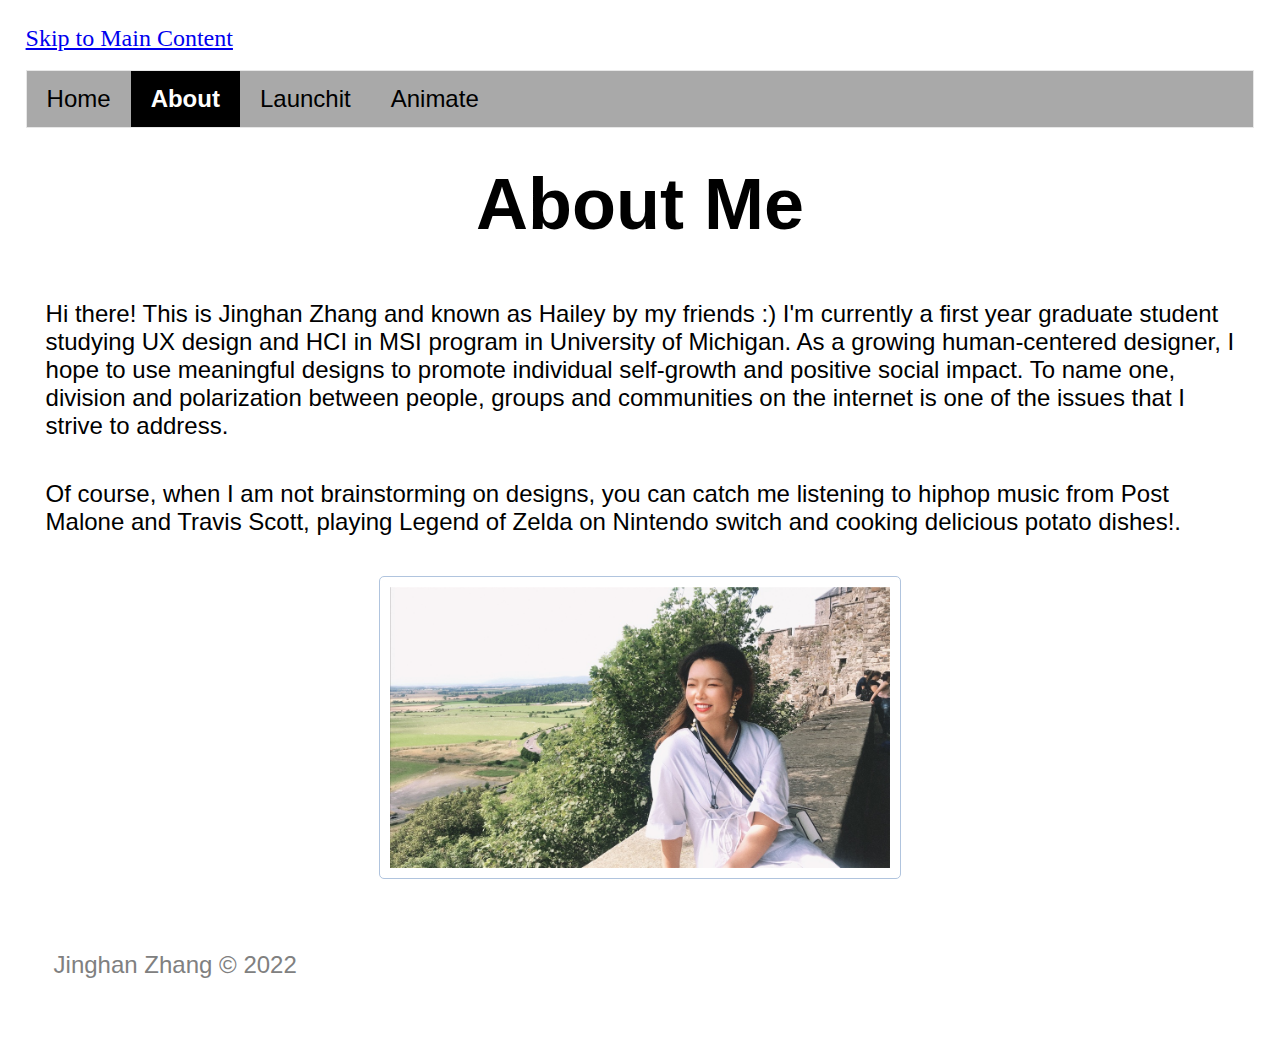
<file: about.html>
<!DOCTYPE html>
	<!-- You do not need to make any changes to this file, but
	you should still review the tags to make sure that you
	are familiar with them. -->

<html lang="en">
<!-- All of the meta data for the page belongs in the header tag -->
<head>
	<meta charset="UTF-8">
	<meta name="viewport" content="width=device-width, initial-scale=1.0">
	<!-- Link to the favicon image -->
	<link rel="icon" href="images/favicon.ico">
	<!-- Link to the reset file -->
	<link rel="stylesheet" href="css/html5reset.css">
	<!-- Link to the stylesheet -->
	<link rel="stylesheet" href="css/style.css">
	<title>About Me</title>
</head>

<!-- All of the visible code in the page belongs in the body tag -->
<body>
	<a class = "skip" href='#main'>Skip to Main Content</a>

	<!-- Every page should have a main tag for accessibility -->
	<header>
		<nav>
			<ul>
				<!-- Since I am on the index file I added class = action to the link to index. -->
				<li><a href = "index.html" >Home</a></li>
				<li class="active"><a href = "about.html">About</a></li>
				<li><a href = "project1.html">Launchit</a></li>
				<li><a href = "project2.html">Animate</a></li>
			</ul>
		</nav>
		<h1 id='main'>About Me</h1>
	</header>

	<main>
		<p>Hi there! This is Jinghan Zhang and known as Hailey by my friends :) 
			I'm currently a first year graduate student studying UX design and HCI in MSI program in University of Michigan. 
			As a growing human-centered designer, I hope to use meaningful designs to promote individual 
			self-growth and positive social impact. To name one, division and polarization 
			between people, groups and communities on the internet is one of the issues that I strive to address.</p>
			
		<p>Of course, when I am not brainstorming on designs, you can catch me listening 
			to hiphop music from Post Malone and Travis Scott, playing Legend of Zelda on 
			Nintendo switch and cooking delicious potato dishes!.</p>
		<img src = "images/profile_pic.png" alt="profile picture" width="500"/>
	</main>

	<!-- Footer is a sematic tag page that aids readability -->
	<footer>
		<p>Jinghan Zhang &copy; 2022</p>
	</footer>

</body>
</html>
</file>
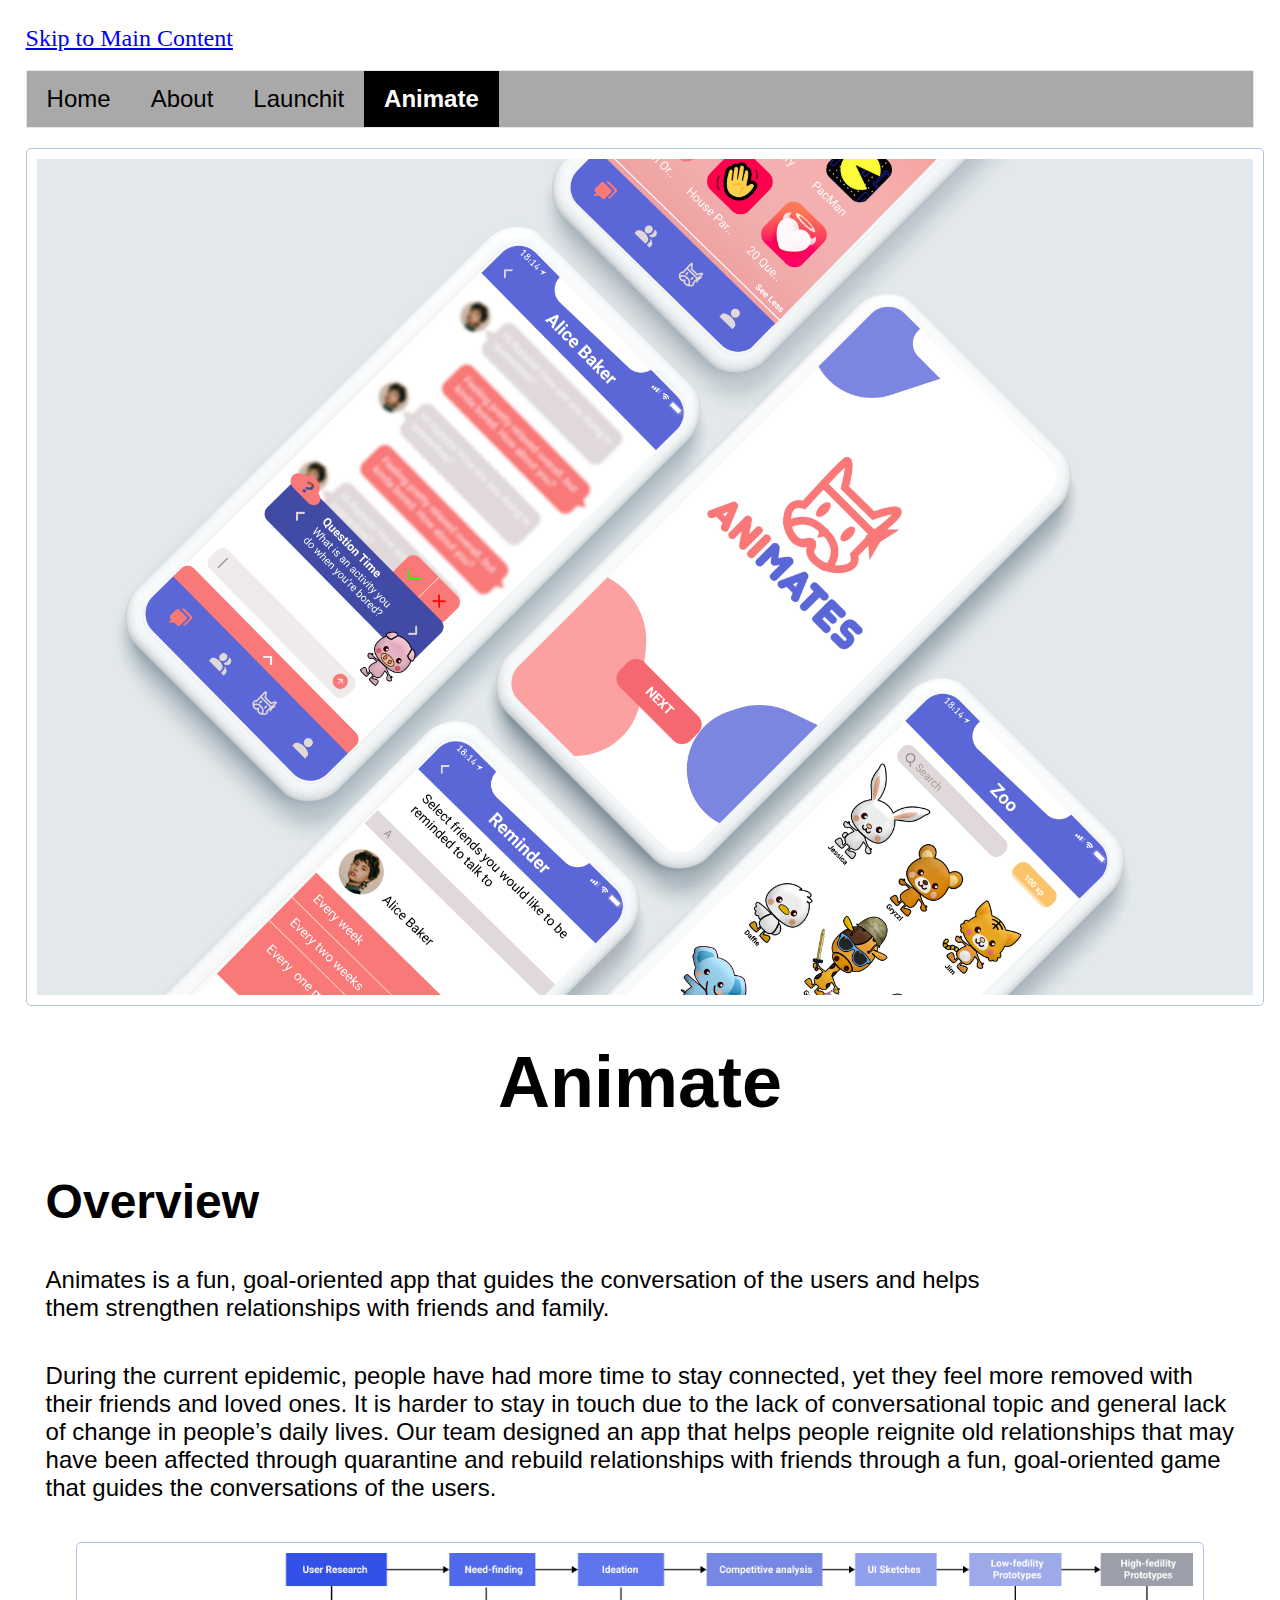
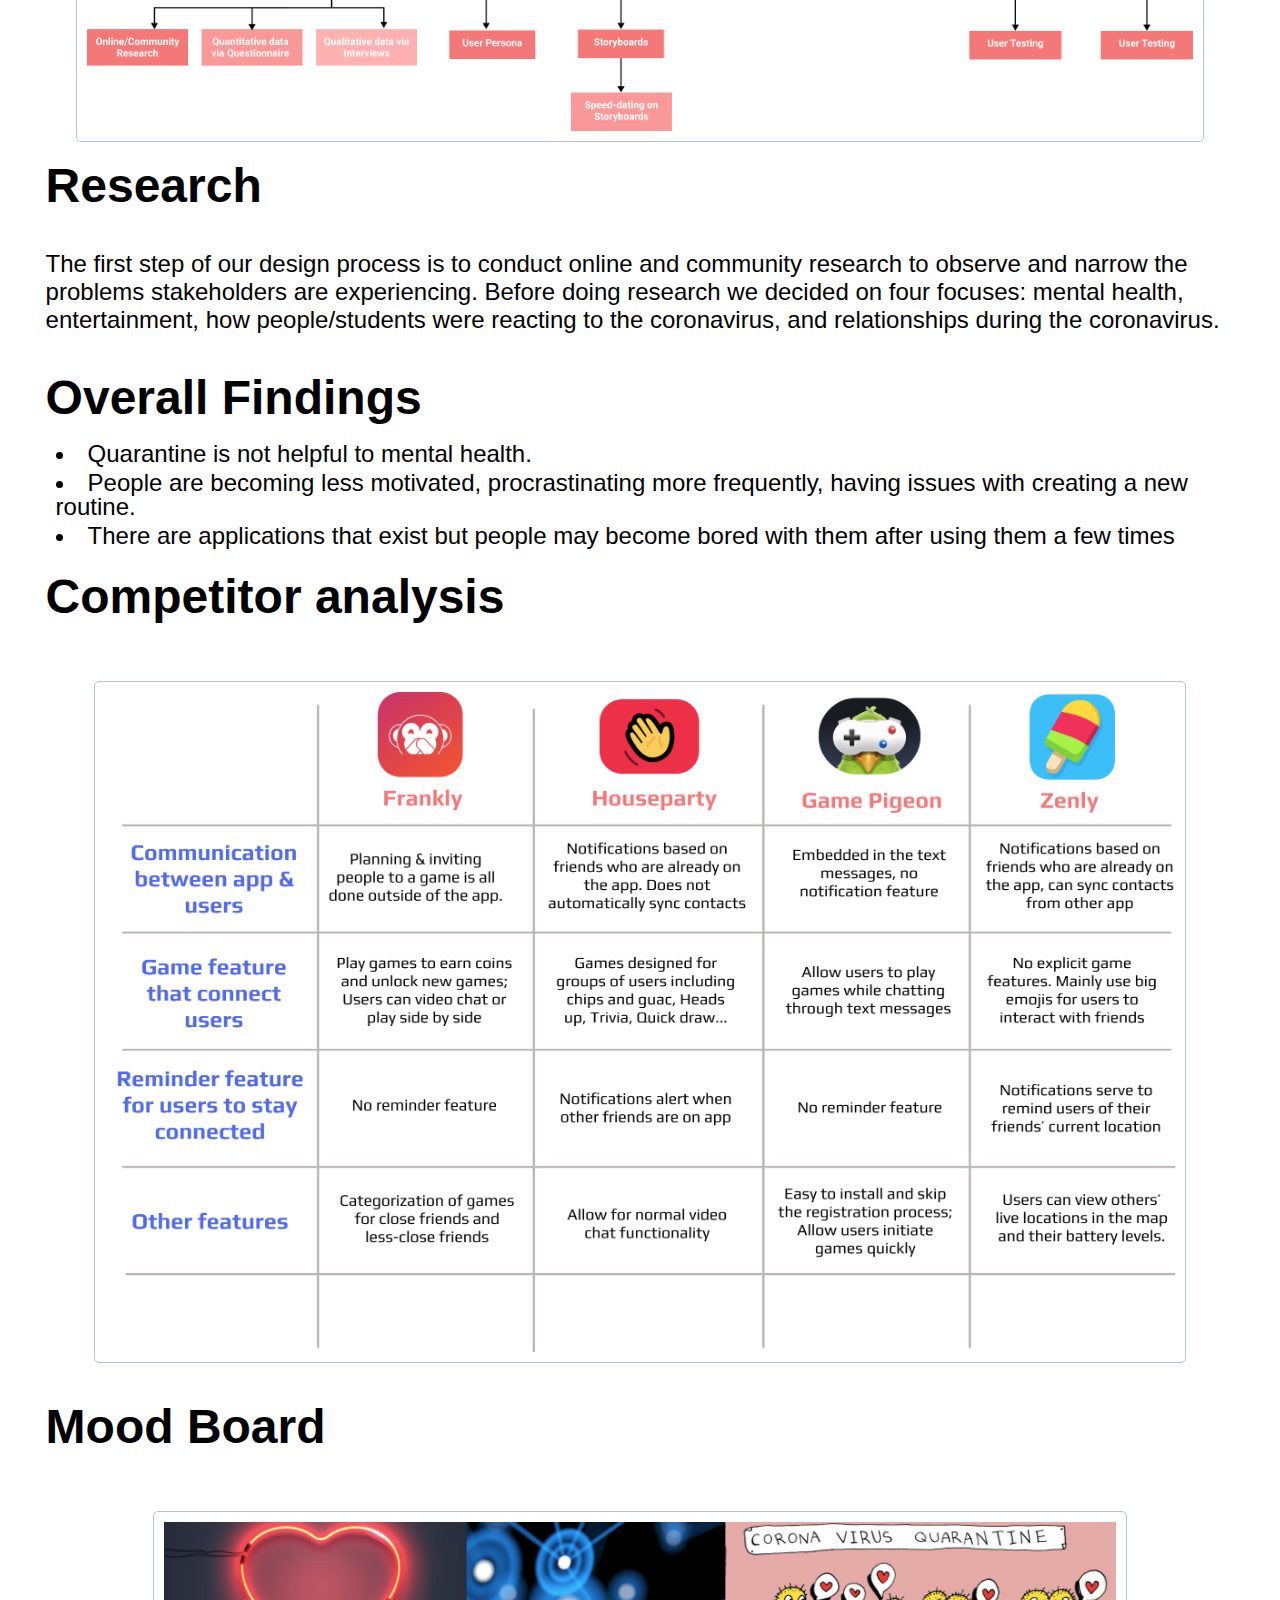
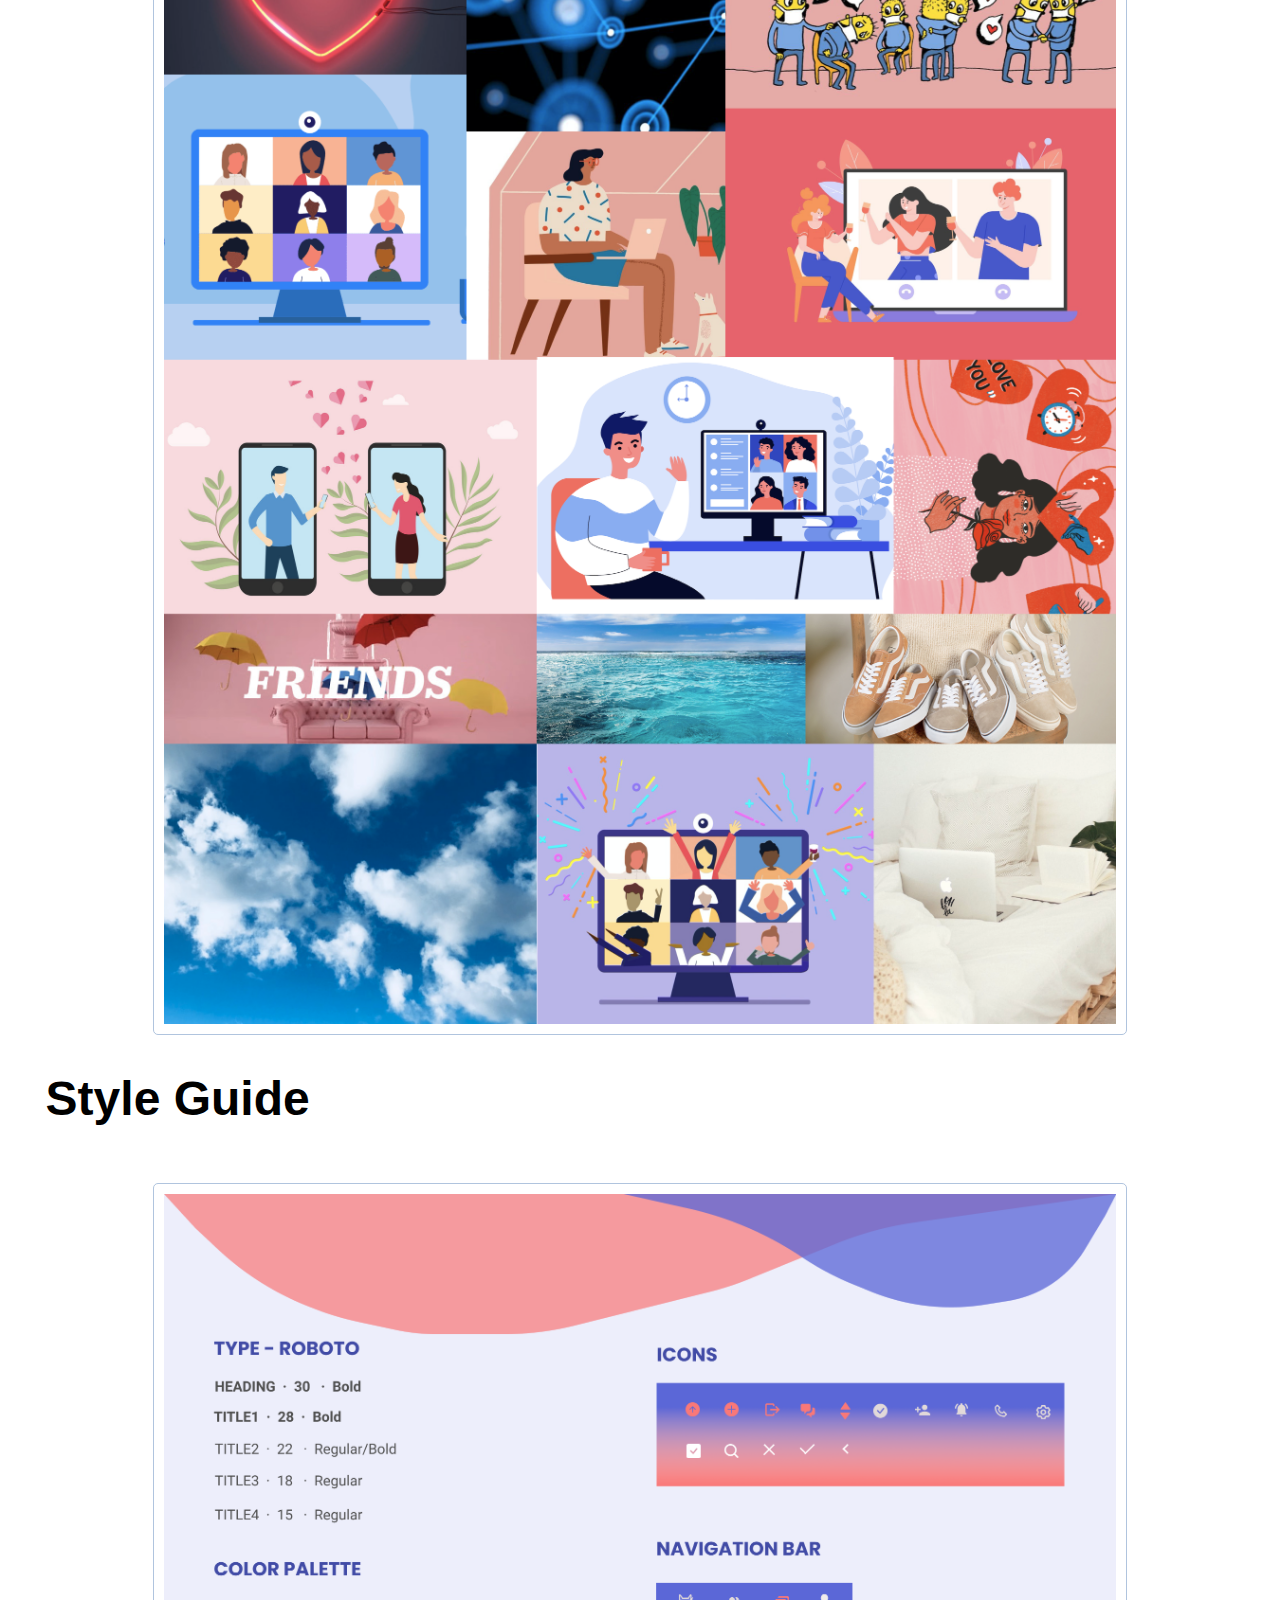
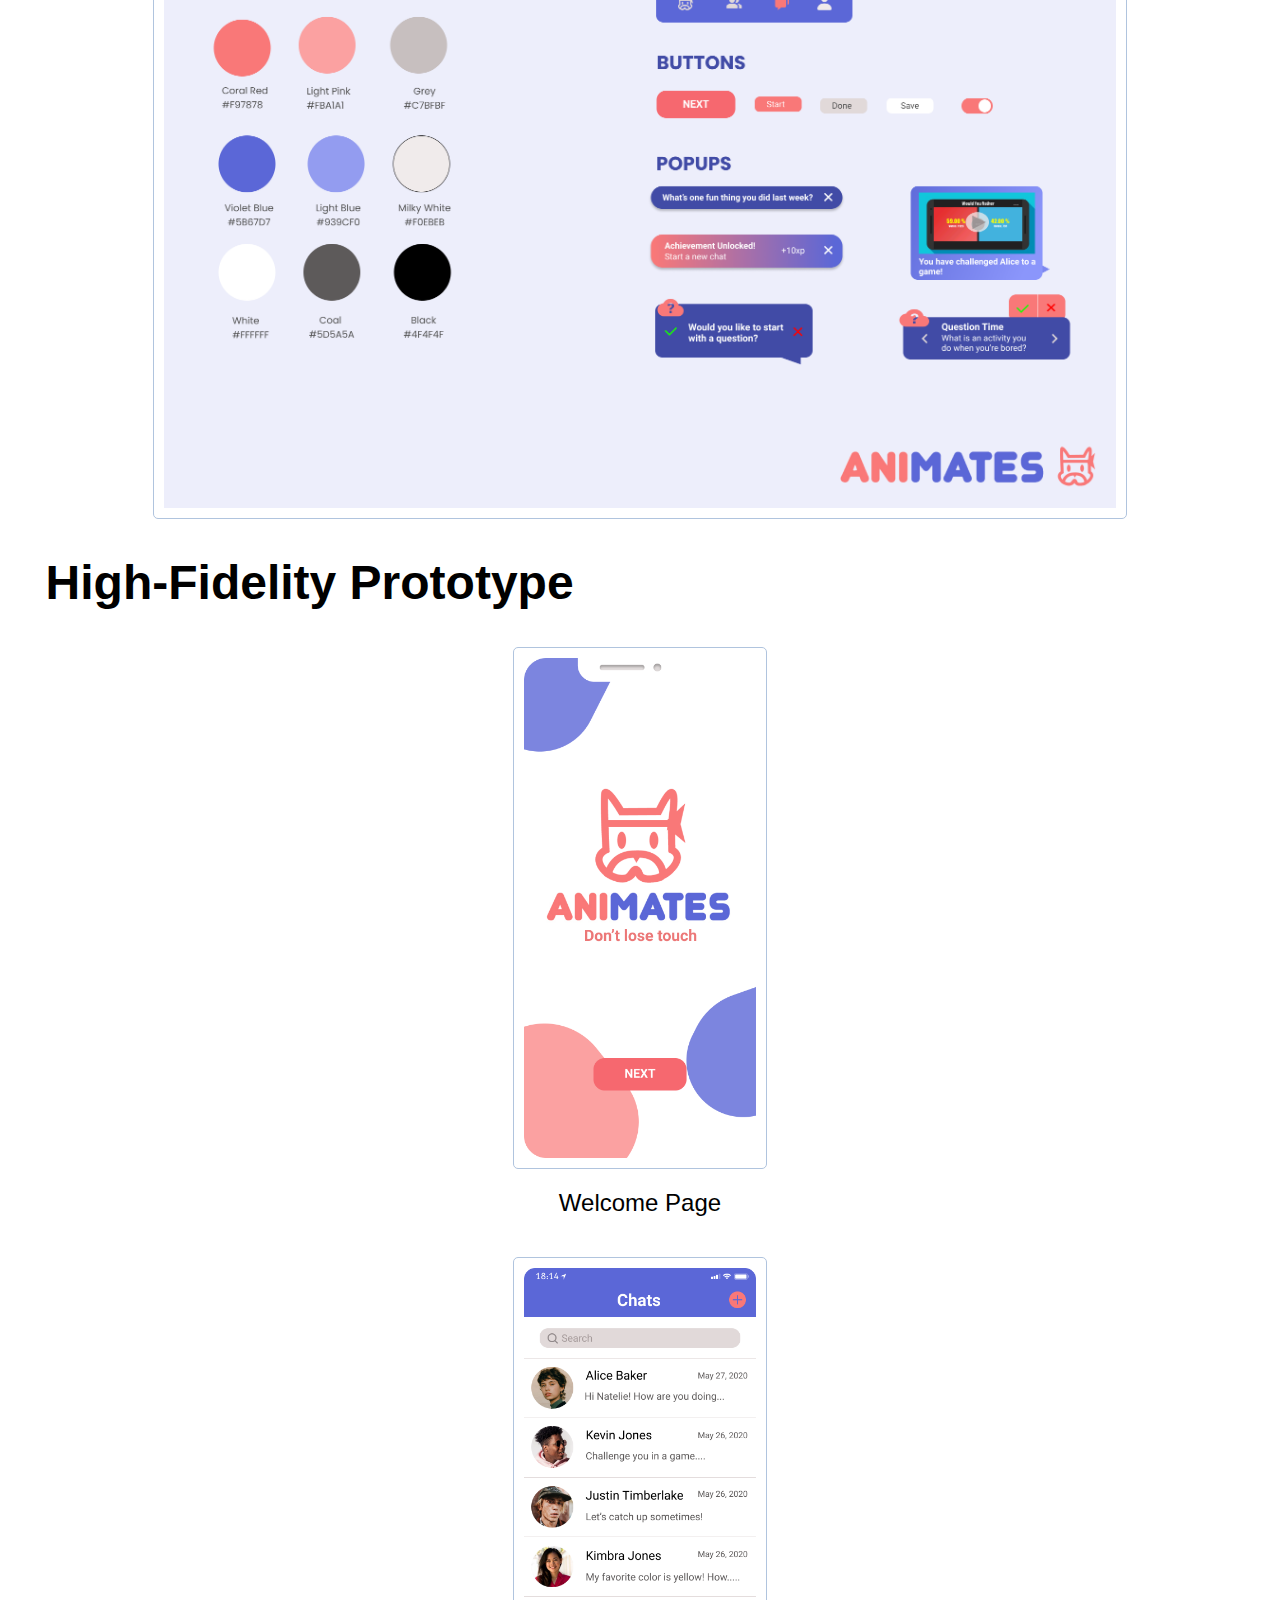
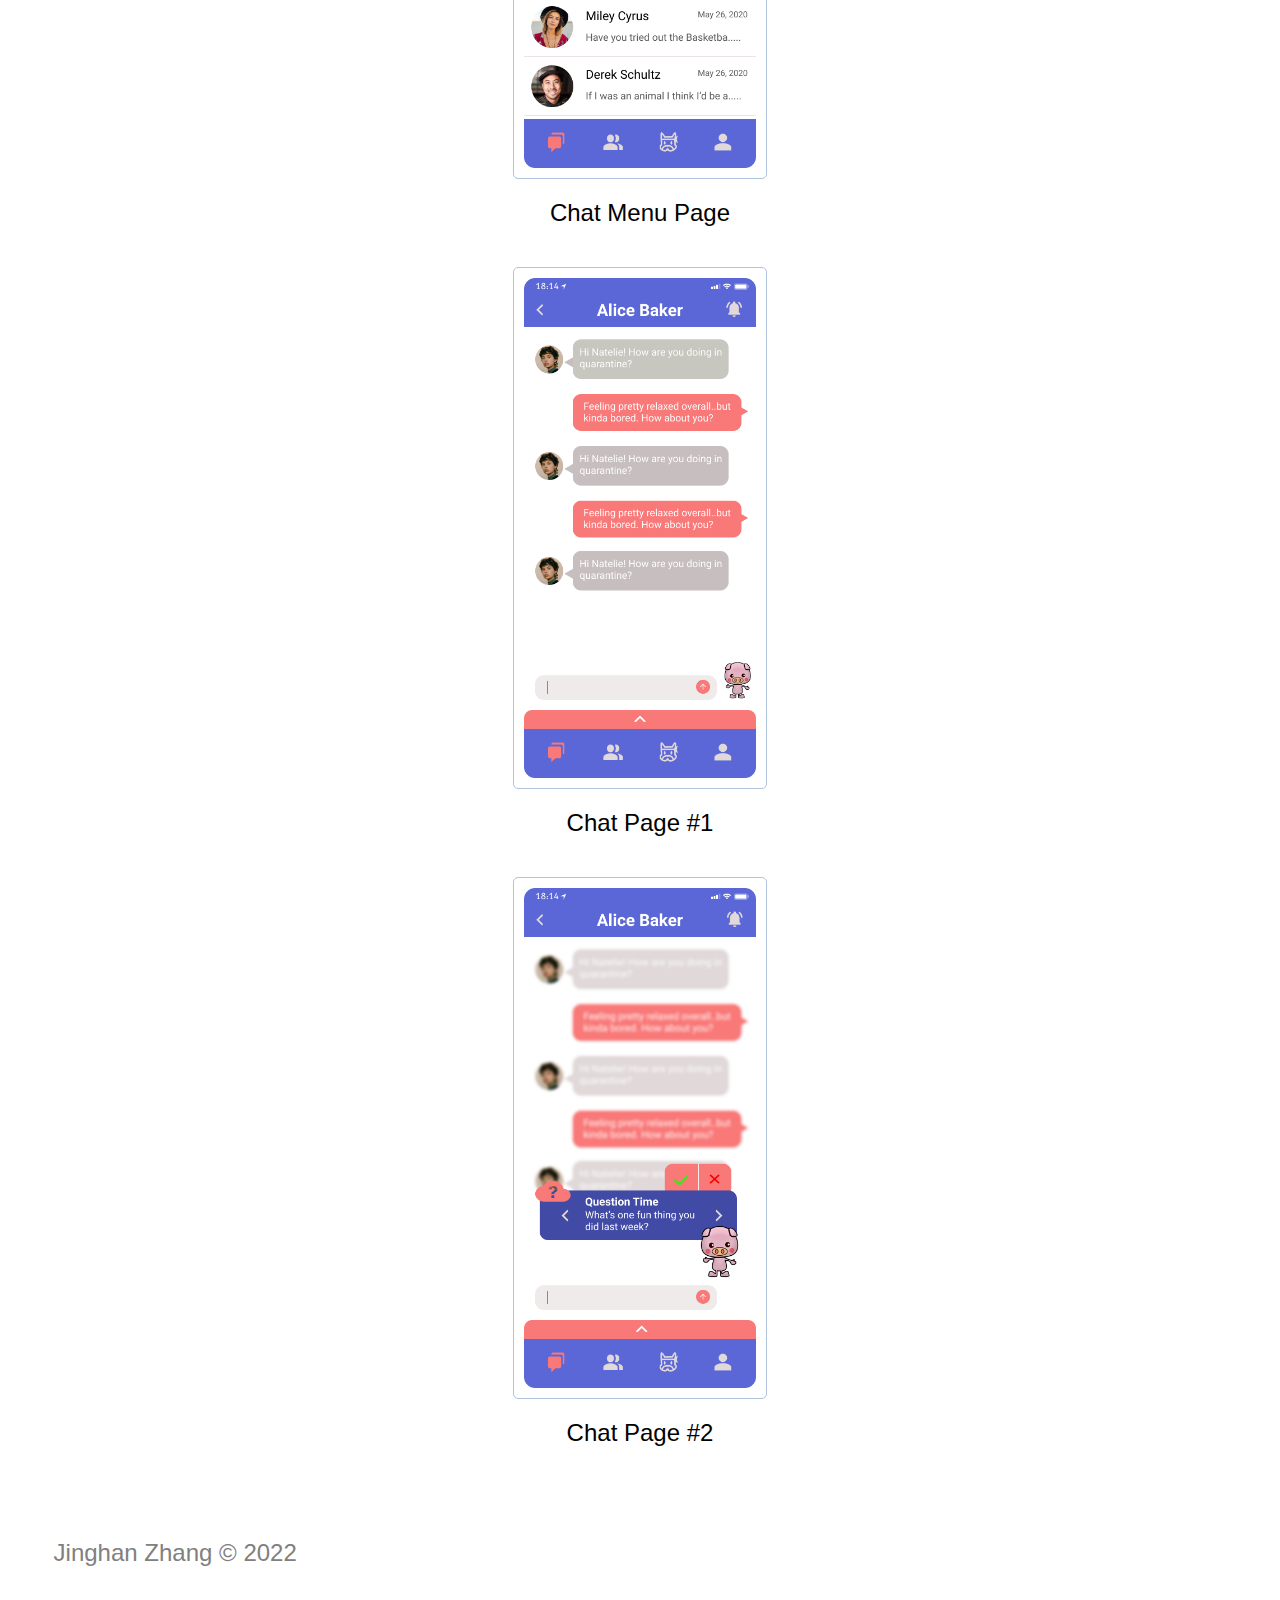
<file: project2.html>
<!DOCTYPE html>
	<!-- You do not need to make any changes to this file, but
	you should still review the tags to make sure that you
	are familiar with them. -->

<html lang="en">
<!-- All of the meta data for the page belongs in the header tag -->
<head>
	<meta charset="UTF-8">
	<meta name="viewport" content="width=device-width, initial-scale=1.0">
	<!-- Link to the favicon image -->
	<link rel="icon" href="images/favicon.ico">
	<!-- Link to the reset file -->
	<link rel="stylesheet" href="css/html5reset.css">
	<!-- Link to the stylesheet -->
	<link rel="stylesheet" href="css/style.css">
</head>

<!-- All of the visible code in the page belongs in the body tag -->
<body>
	<a class = "skip" href='main'>Skip to Main Content</a>
	<!-- Every page should have a main tag for accessibility -->
	<header>
		<nav>
			<ul>
				<!-- Since I am on the index file I added class = action to the link to index. -->
				<li><a href = "index.html" >Home</a></li>
				<li><a href = "about.html">About</a></li>
				<li><a href = "project1.html">Launchit</a></li>
				<li class="active"><a href = "project2.html">Animate</a></li>
			</ul>
		</nav>
		<img id='cover' src = "images/animate-cover_pic.png" alt="animate cover picture with prototypes" width=99%/>
		<h1 id='main'>Animate</h1>
	</header>

	<main>
		<h2>Overview</h2>
		<p>Animates is a fun, goal-oriented app that guides the conversation of 
			the users and helps them strengthen relationships with friends and family.</p>
		
		<p>During the current epidemic, people have had more time to stay connected, 
			yet they feel more removed with their friends and loved ones. It is 
			harder to stay in touch due to the lack of conversational topic and 
			general lack of change in people’s daily lives. Our team designed an app 
			that helps people reignite old relationships that may have been affected 
			through quarantine and rebuild relationships with friends through a fun, 
			goal-oriented game that guides the conversations of the users.</p>
		<img src = "images/animate-project_process.png" alt = "project process" width=90%/>

		<h2>Research</h2>
		<p>The first step of our design process is to conduct online and community 
			research to observe and narrow the problems stakeholders are experiencing. 
			Before doing research we decided on four focuses: mental health, entertainment, 
			how people/students were reacting to the coronavirus, and relationships during the coronavirus.</p>
		
		<h2>Overall Findings</h2>
		<ul>
			<li>Quarantine is not helpful to mental health.</li>
			<li>People are becoming less motivated, procrastinating more frequently, having issues with creating a new routine.</li>
			<li>There are applications that exist but people may become bored with them after using them a few times</li>
		</ul>

		<h2>Competitor analysis</h2>
			<p><img src = "images/animate-competitor_analysis.png" alt="competitor analysis" width="90%"/></p>
		<h2>Mood Board</h2>
			<p><img src="images/animate-mood_board.png" alt = "mood board" width="80%"/></p>
		<h2>Style Guide</h2>
			<p><img src = "images/animate-style_guide.png" alt = "style guide" width="80%"/></p>

		<h2>High-Fidelity Prototype</h2>
			<div class='prototype'>
				<img src = "images/animate-welcome.png" alt = "welcome page prototype" width="300"/>
				<p>Welcome Page</p>
				<img src = "images/animate-chat_menu.png" alt = "chat menu prototype" width="300"/> 
				<p>Chat Menu Page</p>
				<img src="images/animate-chat_question_1.png" alt = "chat question 1 prototype" width="300"/>
				<p>Chat Page #1</p>
				<img src="images/animate-chat_question_2.png" alt = "chat question 2 prototype" width="300"/>
				<p>Chat Page #2</p>
			</div>
	</main>
	<footer>
		<p>Jinghan Zhang &copy; 2022</p>
	</footer>

</body>
</html>
</file>
<file: css/style.css>
/*Add padding and margin to space out the page.
Make the font larger too.*/
body{
	margin:1%;
	padding:1%;
	font-size:150%;
}

/*Make the h1 heading bigger with a bold font*/
h1{
	font-size: 2em;
	font-weight: bold;
}



/* style navigation bar */
nav ul {
	/* list-style-type: none; */
	margin: 0;
	padding: 0;
	overflow: hidden;
	background-color: darkgrey;
	border: 1px solid #e7e7e7;
  }
nav li{
	float: left;
}
nav li a{
	color: black !important;
	display: block;
	font-family: Verdana, Geneva, Tahoma, sans-serif;
  	text-align: center;
  	padding: 16px 20px;
  	text-decoration: none;
}
.active{
	background-color: rgb(0, 0, 0);
	font-weight: bold;
	text-align: center;
}
.active a{
	color: white !important;
}


/*Style the images*/
.cover {
	display: block;
	margin-left: auto;
	margin-right: auto;
	height: auto;
	max-width: 95%;
}
.preview{
	display:flex;
	flex: 50%;
}
.preview img{
	padding: 5px;
	margin: 10px;
}
.preview img:hover{
	filter: grayscale();
	border: 3px solid white;
}
.prototype img{
	height:500px;
	width: auto;
}
img{
    padding: 10px;
	border: 1px lightsteelblue solid;
	border-radius: 5px;
	display: flex;
	flex-wrap: wrap;
	margin-left:auto;
	margin-right:auto;
	margin-top: 20px;
}
img:hover{
	filter: grayscale();
}
#bg{
	padding: 30px;
	background-color: #54586F;
	border-radius: 10px;
}

/* style the text */

h1{
	font-size: 3em; 
	font-family: Impact, Haettenschweiler, 'Arial Narrow Bold', sans-serif;
	font-weight: bold;
	text-align: center;
}
h2{
	font-size: 2em; 
	font-family: Impact, Haettenschweiler, 'Arial Narrow Bold', sans-serif;
	font-weight: bold;
}

p{
	font-family: 'Trebuchet MS', 'Lucida Sans Unicode', 'Lucida Grande', 'Lucida Sans', Arial, sans-serif;
	line-height: 28px;
}
li{
	font-family: 'Trebuchet MS', 'Lucida Sans Unicode', 'Lucida Grande', 'Lucida Sans', Arial, sans-serif;
}
.prototype p{
	text-align: center;
}

/*Improve the spacing for paragraphs AND headings*/
p, h1, h2 {
    padding: 20px;

}

/*Add borders around the main components and some
space too*/
header, nav, main, h1, footer{
	margin: 20px 0;
}


main ul{
	list-style-position: inside;
	list-style-type: disc;
}

main li{
	padding-left: 30px;
	padding-bottom: 5px;
}
footer{
	color: grey;
	padding: 32px 8px;
    width:100%;
    margin-bottom:0px;
}


/*Added this so the links stay the same color*/
a:visited{color:white}
</file>
